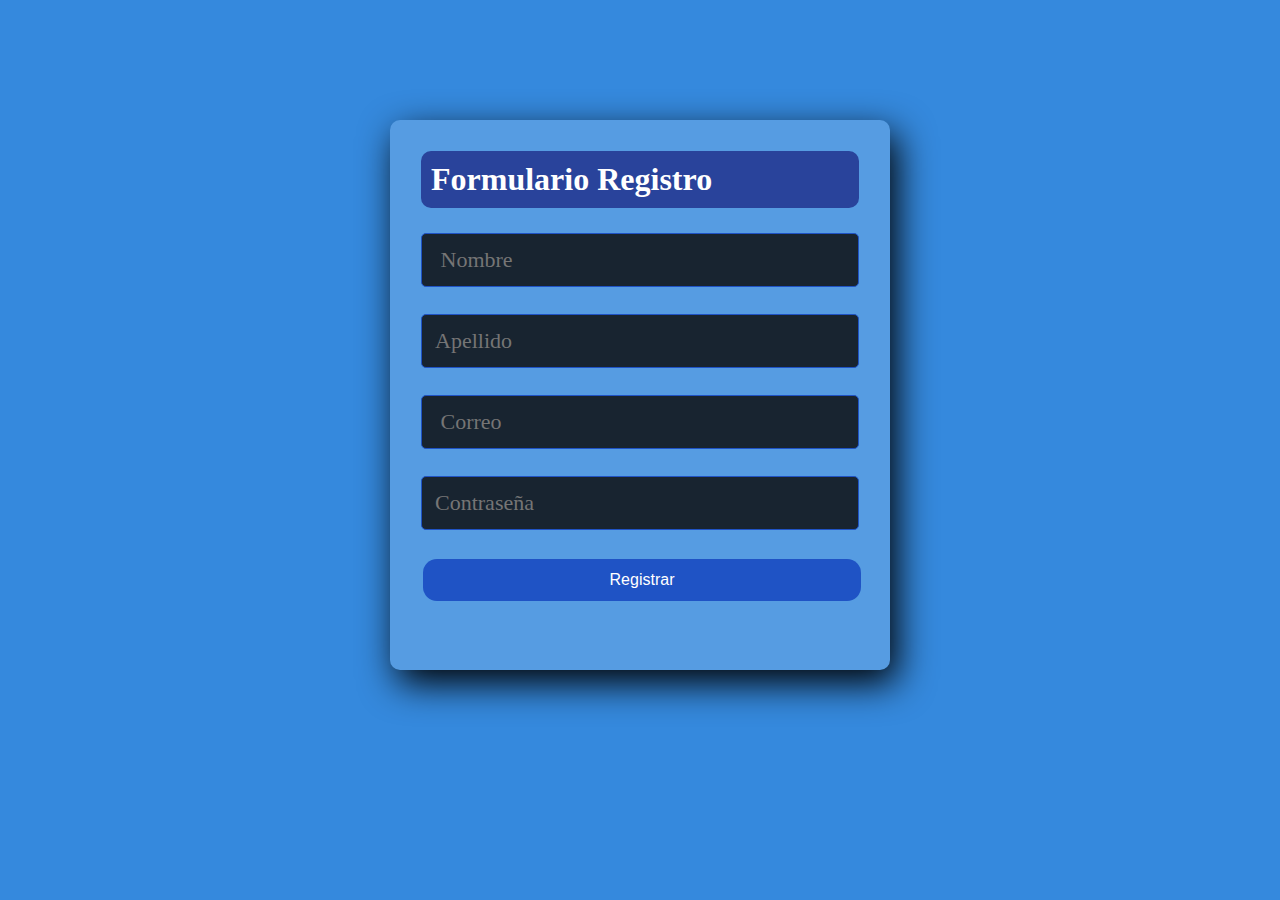
<file: index.html>
<!DOCTYPE html>
<html lang="en">
<head>
  <meta charset="UTF-8">
  <meta name="viewport" content="width=device-width, initial-scale=1.0">
  <meta http-equiv="X-UA-Compatible" content="ie=edge">
  <link rel="stylesheet" href="style.css">
  <title>Formulario Registro</title>
</head>
<body>
  <section class="form-register">

    <h4>Formulario Registro</h4>

    <input class="controls" type="text" name="nombres" id="nombres" placeholder=" Nombre">

    <input class="controls" type="text" name="apellidos" id="apellidos" placeholder="Apellido">

    <input class="controls" type="email" name="correo" id="correo" placeholder=" Correo">

    <input class="controls" type="password" name="correo" id="correo" placeholder="Contraseña">

    <a href="evaluacion.html"><input class="botons" type="submit" value="Registrar"></a>

    </section>

</body>
</html>
</file>
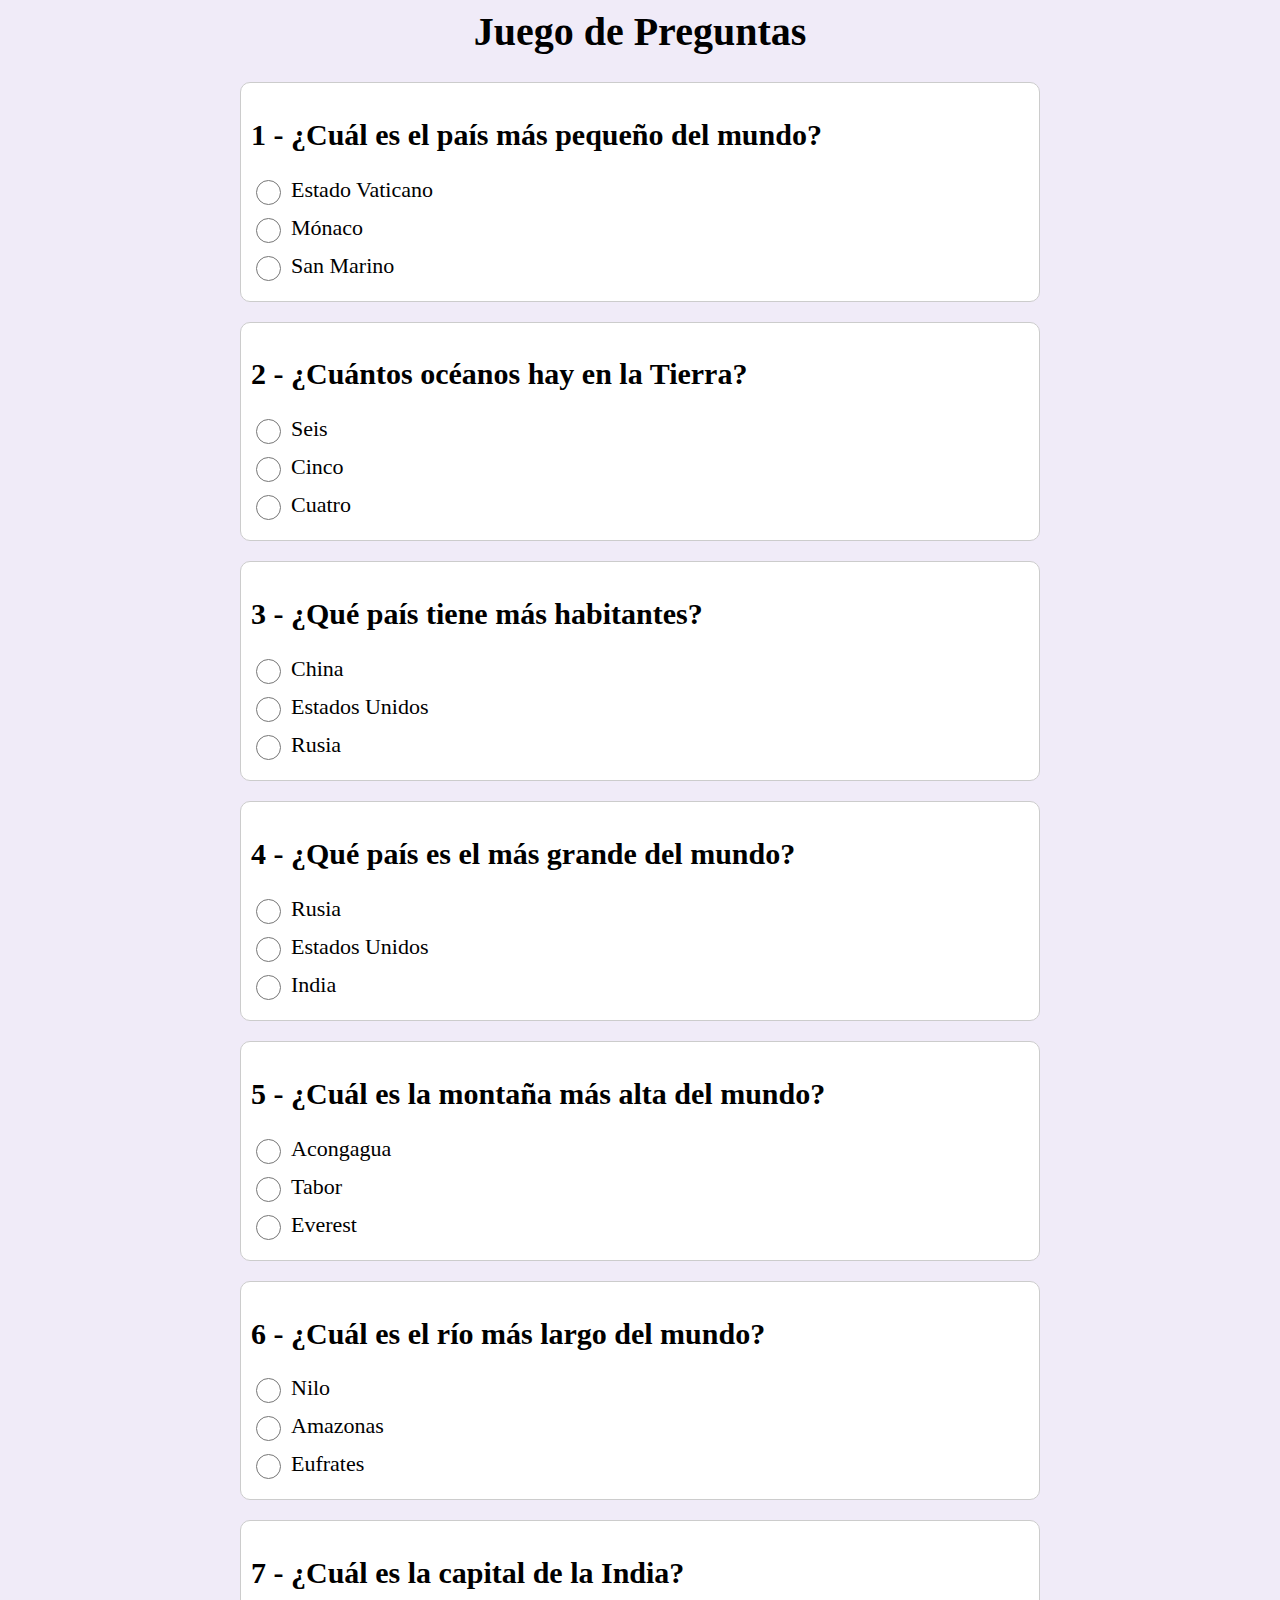
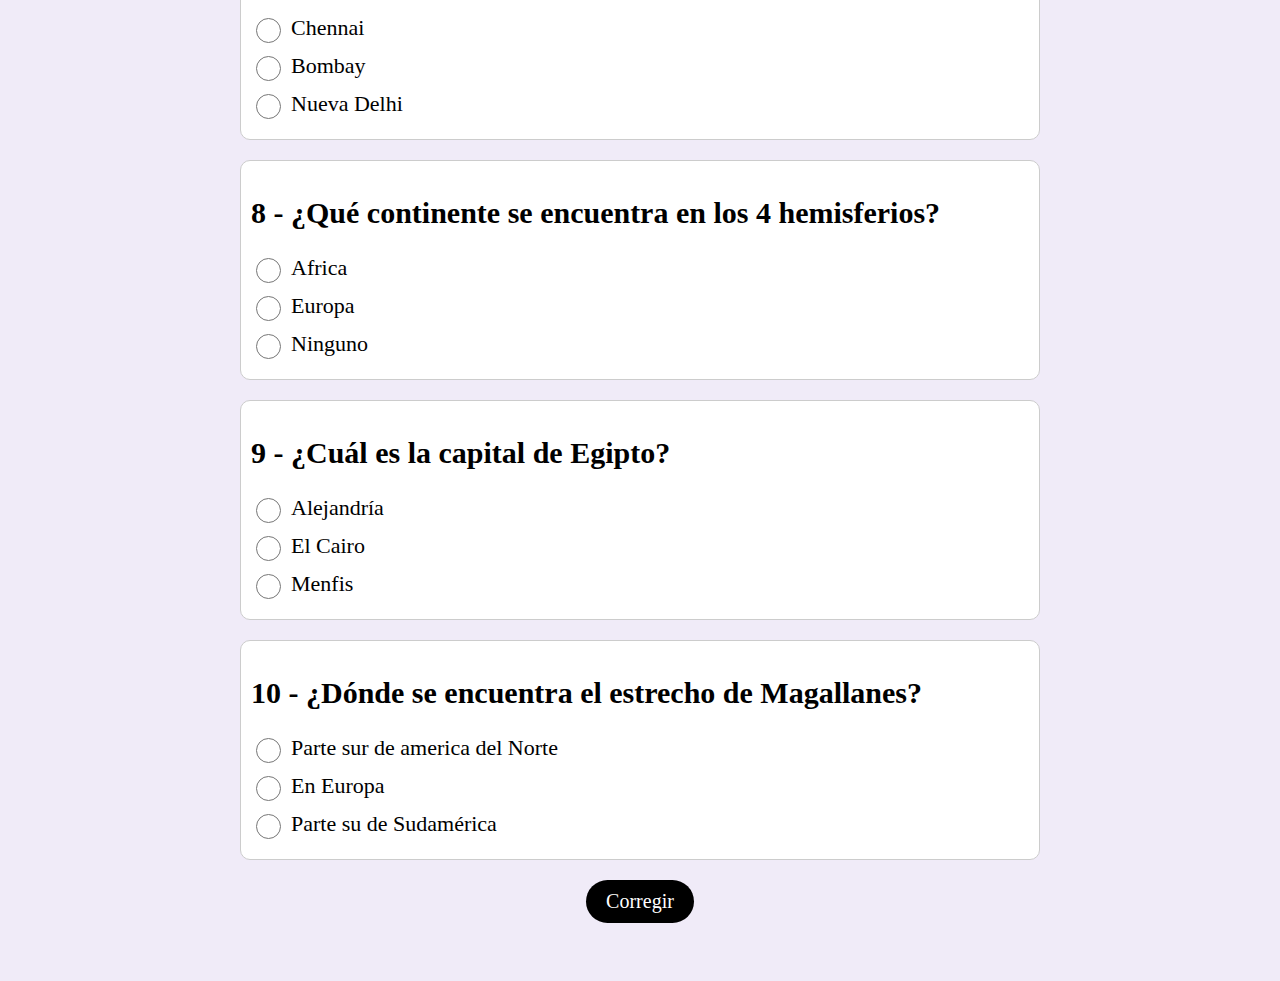
<file: evaluacion.html>
<html lang="es">
<head>
    <meta charset="UTF-8">
    <meta http-equiv="X-UA-Compatible" content="IE=edge">
    <meta name="viewport" content="width=device-width, initial-scale=1.0">
    <link rel="stylesheet" href="estilo.css">
    <title>Juego de Preguntas</title>
</head>
<body>
    <h1>Juego de Preguntas</h1>
    <section id="juego">

    </section>

    <button id="corregir">Corregir</button>

    <script src="app.js"></script>
</body>
</html>
</file>
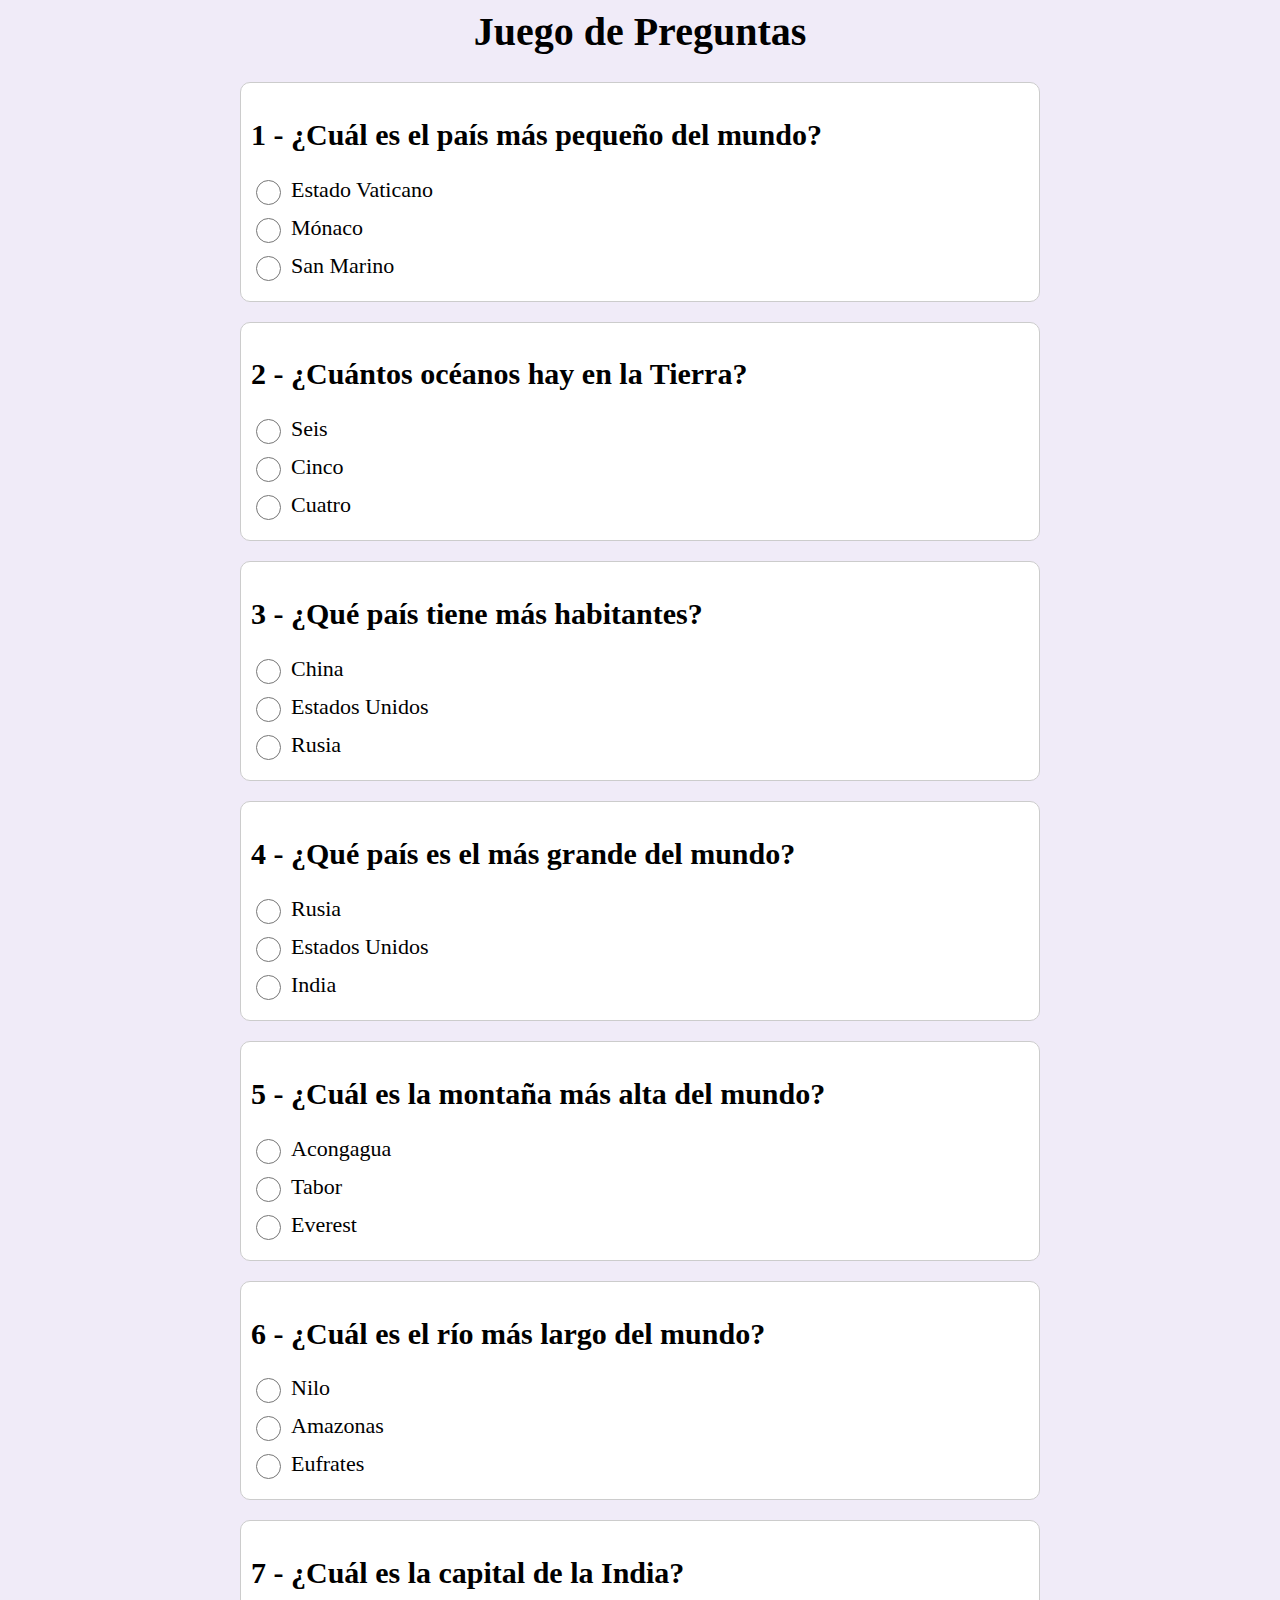
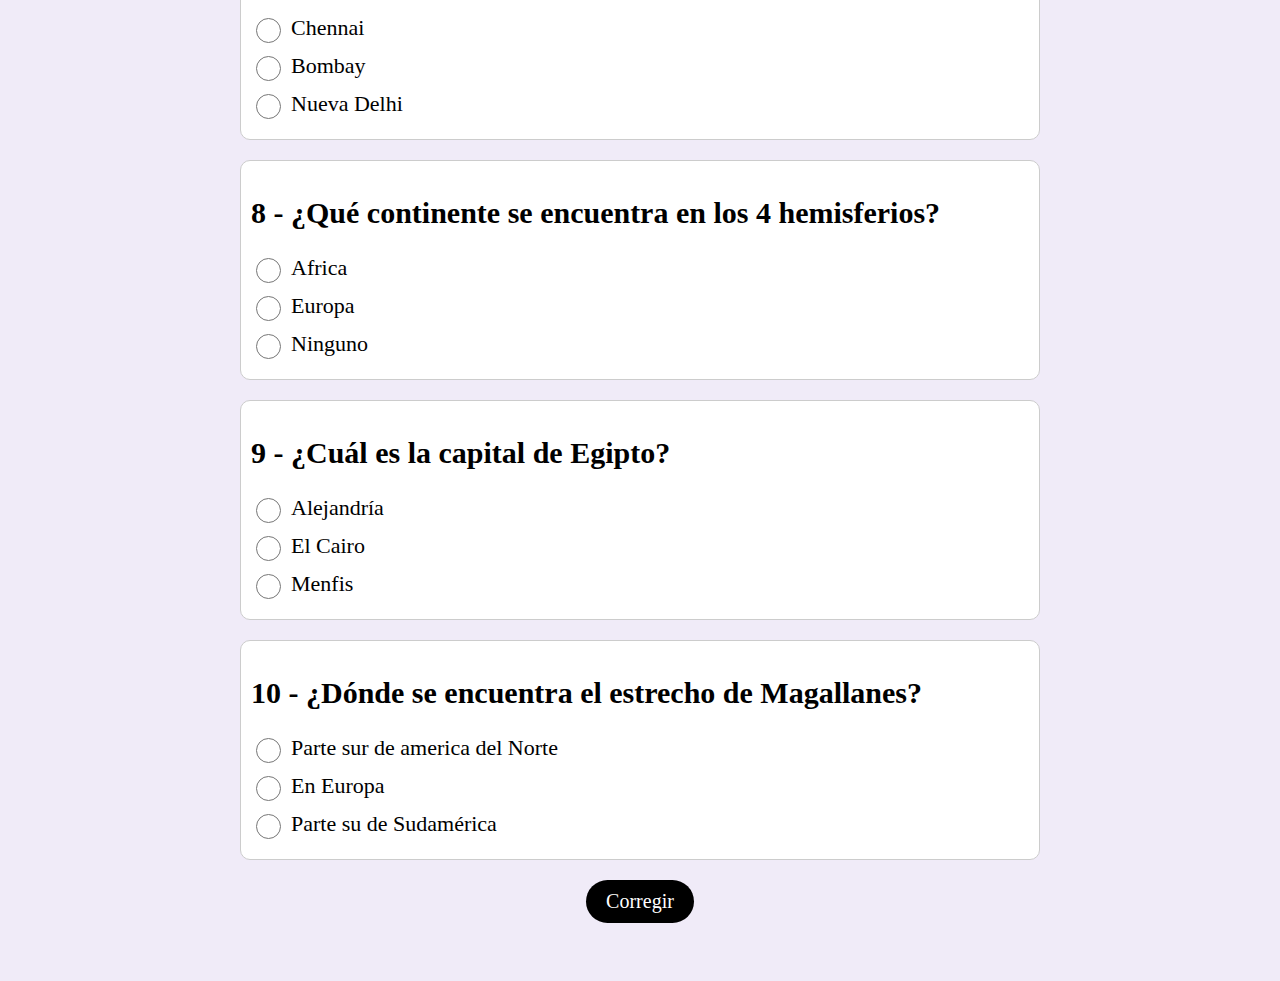
<file: indexx.html>
<html lang="es">
<head>
    <meta charset="UTF-8">
    <meta http-equiv="X-UA-Compatible" content="IE=edge">
    <meta name="viewport" content="width=device-width, initial-scale=1.0">
    <link rel="stylesheet" href="estilo.css">
    <title>Juego de Preguntas</title>
</head>
<body>
    <h1>Juego de Preguntas</h1>
    <section id="juego">

    </section>

    <button id="corregir">Corregir</button>

    <script src="app.js"></script>
</body>
</html>
</file>
<file: style.css>
* {
    margin: 0;
    padding: 0;
    box-sizing: border-box;
  }
  
  body {
    background-color: #3589dd;
  }
  
  .form-register {
    width: 500px;
    height: 550px;
    background: #569ce2;
    padding: 31px;
    margin: auto;
    margin-top: 120px;
    border-radius: 10px;
    font-family: 'calibri';
    color: white;
    box-shadow: 7px 13px 37px #000000;
  }
  
  .form-register h4 {
    background-color: #29439b;
    padding: 10px;
    border-radius: 10px;
    font-size: 32px;
    margin-bottom: 25px;
    color: rgb(255, 255, 255);
  }
  
  .controls {
    width: 100%;
    background: #182430;
    padding: 13px;
    border-radius: 5px;
    margin-bottom: 27px;
    border: 1px solid #1f53c5;
    font-family: 'calibri';
    font-size: 22px;
    color: white;
  } 
  

  .form-register .botons {
    width: 100%;
    background: #1f53c5;
    border: none;
    padding: 12px;
    color: white;
    margin: 2px;
    font-size: 16px;
    border-radius: 14px;
  }
</file>
<file: estilo.css>
*{
    font-family: 'Nunito';
}
html{
    scroll-behavior: smooth;
}
body{
    font-size: 20px;
    background: #f0ebf8;
    padding-bottom: 50px;
}
h1{
    text-align: center;
}
#juego{
    max-width: 800px;
    margin: auto;
}
.contenedor-pregunta{
    border: 1px solid #ccc;
    border-radius: 10px;
    padding: 10px;
    margin-bottom: 20px;
    background: #fff;
}
label{
    display: flex;
    font-size: 22px;
    margin-bottom: 10px;
    cursor: pointer;
}
input{
    display: inline-block;
    width: 25px;
    height: 25px;
    margin-right: 10px;
}
.correcta{
    background-color: #a8f6eb;
}
.incorrecta{
    background-color: #ff6666;
}
.acierto{
    font-size: 20px;
    background-color: yellowgreen;
    width: 30px;
    height: 30px;
    border-radius: 50%;
    display: flex;
    align-items: center;
    justify-content: center;
    border: 2px solid #000;
    margin-left: 15px;
}
.no-acierto{
    font-size: 20px;
    background-color: darkred;
    width: 30px;
    height: 30px;
    border-radius: 50%;
    display: flex;
    align-items: center;
    justify-content: center;
    border: 2px solid #000;
    margin-left: 15px;
}
button{
    width: fit-content;
    display: block;
    margin: auto;
    border: none;
    background: #000;
    color: #fff;
    padding: 10px 20px;
    border-radius: 30px;
    font-size: 20px;
    cursor: pointer;
}
.resultado{
    text-align: center;
}
</file>
